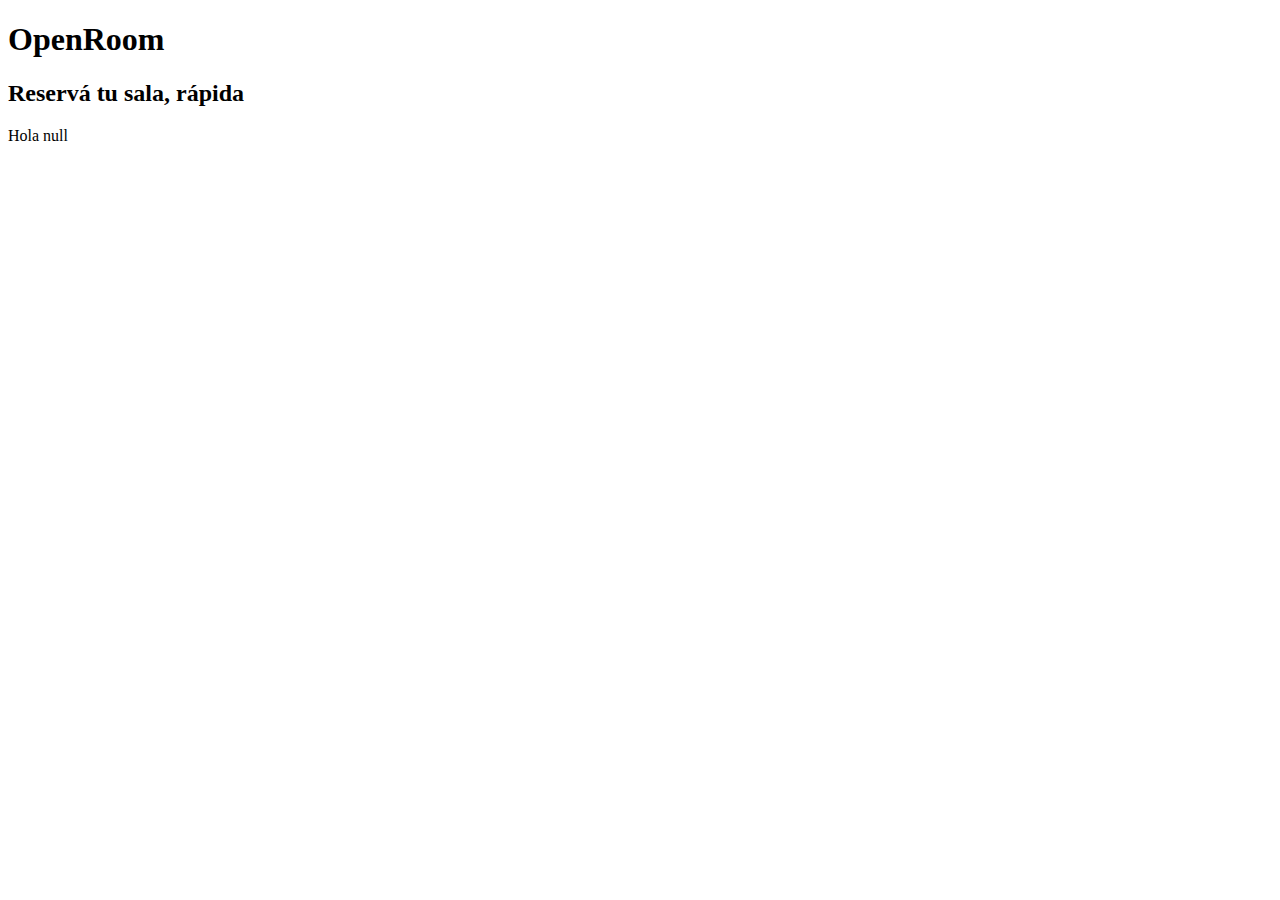
<file: Entregable_1/index.html>
<!DOCTYPE html>
<html lang="es">
<head>
    <meta charset="UTF-8">
    <meta http-equiv="X-UA-Compatible" content="IE=edge">
    <meta name="viewport" content="width=device-width, initial-scale=1.0">
    <title>OpenRoom</title>
</head>
<body>
    <main>
        <h1>OpenRoom</h1>
        <h2>Reservá tu sala, rápida</h2>
    </main>
    <script src="JS/Script1.js"></script>
</body>
</html>
</file>
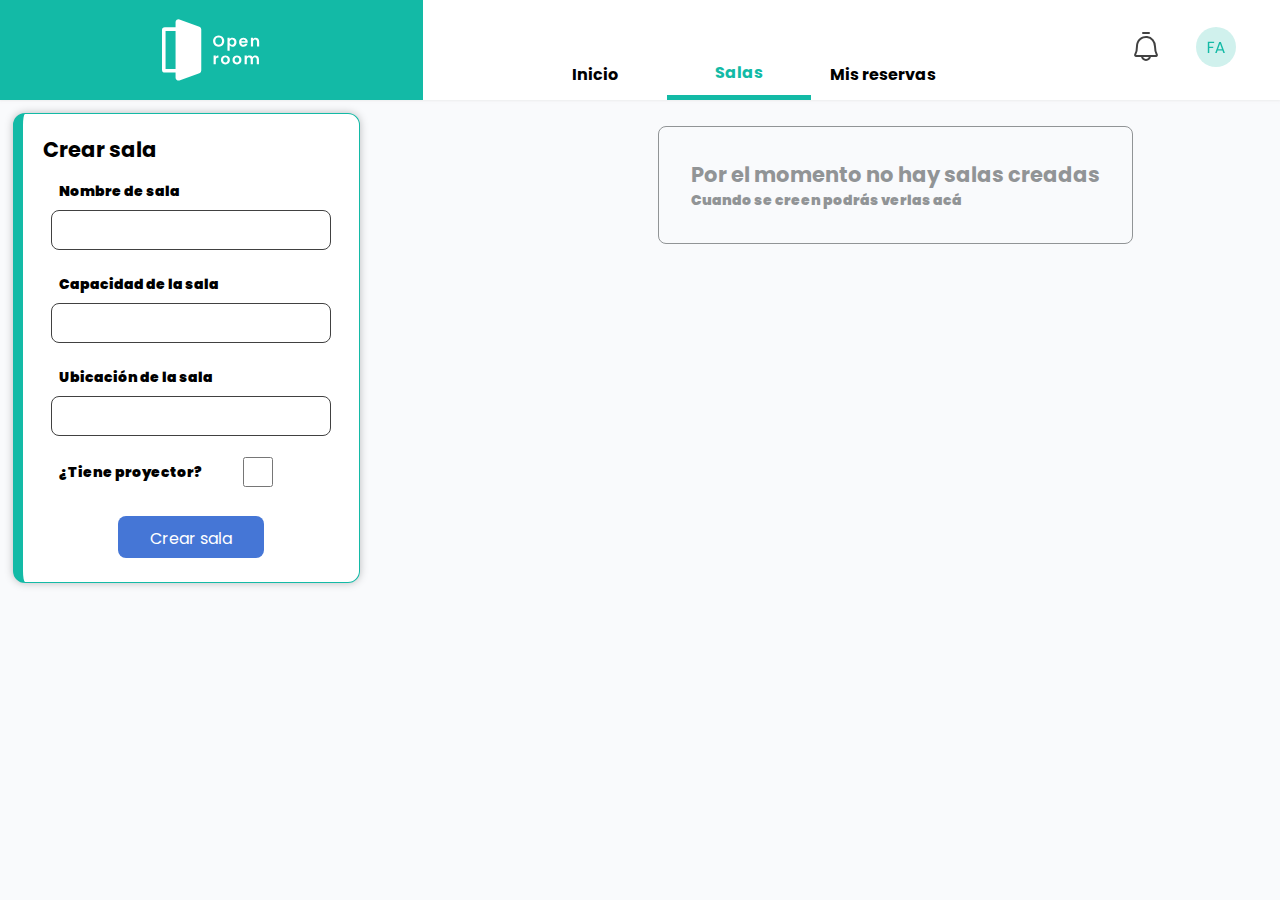
<file: salas.html>
<!DOCTYPE html>
<html lang="es">
<head>
    <meta charset="UTF-8">
    <meta http-equiv="X-UA-Compatible" content="IE=edge">
    <meta name="viewport" content="width=device-width, initial-scale=1.0">
    <title>OpenRoom | Salas </title>
    <link rel="stylesheet" href="CSS/Style.css">
    <link rel="stylesheet" href="CSS/Style_salas.css">
    <link rel="icon" href="img/isologo.svg">
    <link rel="preconnect" href="https://fonts.googleapis.com">
<link rel="preconnect" href="https://fonts.gstatic.com" crossorigin>
<link href="https://fonts.googleapis.com/css2?family=Poppins:wght@100;300&display=swap" rel="stylesheet">
</head>
<body>
    <!--Header-->
    <header class="header">
        <div class="container_logo">
                <img src="img/OpenRoom.svg" alt="OpenRoom" class="l_openoom">
        </div>    
            <nav class="navbar1">
                <ul class="list">
                    <li>
                        <a href="index.html" class="list_item_inicio">Inicio</a>
                    </li>
                    <li>
                        <a href="salas.html" class="list_item_salas">Salas</a>
                    </li>
                    <li>
                        <a href="" class="list_item_reservas">Mis reservas</a>
                    </li>
                </ul>
            </nav>
            <nav class="navbar2">
                <ul class="list2">
                    <li>
                        <a href="" class="list_item_notif"><svg width="32" height="32" viewBox="0 0 32 32" fill="none" xmlns="http://www.w3.org/2000/svg">
                            <path d="M12.9991 2.00153H18.9991" stroke="#414141" stroke-width="2" stroke-linecap="round" stroke-linejoin="round"/>
                            <path d="M25.003 15.4383C25.0616 19.6315 25.9592 22.1031 26.7568 23.4795C26.8489 23.6311 26.8992 23.8044 26.9025 23.9817C26.9057 24.1591 26.8618 24.3341 26.7752 24.4889C26.6886 24.6437 26.5625 24.7727 26.4097 24.8628C26.2569 24.9529 26.0829 25.0008 25.9055 25.0015H6.09206C5.33226 25.0015 4.82906 24.1816 5.21458 23.5269C6.0466 22.1138 7 19.5108 7 15.0016C7.00015 13.7313 7.26912 12.4754 7.78922 11.3165C8.30932 10.1576 9.06879 9.12191 10.0177 8.27745C10.9666 7.43298 12.0835 6.79889 13.295 6.41684C14.5064 6.03479 15.785 5.91343 17.0467 6.06075C21.6778 6.58317 24.938 10.7782 25.003 15.4383Z" stroke="#414141" stroke-width="2" stroke-linecap="round" stroke-linejoin="round"/>
                            <path d="M20 25.0015C20 26.0624 19.5786 27.0798 18.8284 27.83C18.0783 28.5801 17.0609 29.0015 16 29.0015C14.9391 29.0015 13.9217 28.5801 13.1716 27.83C12.4214 27.0798 12 26.0624 12 25.0015" stroke="#414141" stroke-width="2" stroke-linecap="round" stroke-linejoin="round"/>
                            </svg></a>
                    </li>
                    <li>   
                        <a href="" class="list_item_profile"><img src="img/Medium.svg" alt="Perfil"></a>
                    </li> 
                </ul>    
            </nav>
    </header>
    <main>

        <div class="box">   
            <form>
                <h2>Crear sala</h2>
                <div class="input_form"> 
                    <label for="name">
                    <p class="labelIcon">Nombre de sala</p>
                        <input type="text" class="input_select" id="input_name" name="name">
                    </label>
                </div> 

                <div class="input_form"> 
                    <label for="guests">
                    <p class="labelIcon">Capacidad de la sala</p>
                        <input type="number" class="input_select" id="input_guests" name="guests" min="1" max="20">
                    </label>
                </div> 

                <div class="input_form"> 
                    <label for="piso">
                    <p class="labelIcon">Ubicación de la sala</p>
                        <input type="number" class="input_select" id="input_location" name="piso" min="1" max="15">
                    </label>
                </div>

                <div class="input_form_proyector"> 
                    
                    <p class="labelIcon">¿Tiene proyector?</p>
                        <input type="checkbox" class="input_select" id="input_proyector" name="proyector">
                </div>

                <div class="boton_box">
                    <button type="submit" id="btn" class="btnC">Crear sala</button>
                </div>
                <div id="error"></div>
            </form>

        </div>


        <div id="toast"><h3>Sala creada</h3></div>

        <div id="salasCreadas">
            <h1 id="title"> Salas creadas</h1>
            <div id="mostrarSalas"></div>
            </div>
            <div id="emptyState">
                <div>
                    <h2>Por el momento no hay salas creadas</h2>
                    <p>Cuando se creen podrás verlas acá</p>
                </div>
            </div>
    </main>


    <script src="JS/salas.js"></script>
    <script src="JS/Script_creacion_sala.js"></script>
    
<!--     
    -->
</body>
</html>
</file>
<file: CSS/Style.css>
* {
    margin: 0;
    padding: 0;
    list-style: none;
    box-sizing: border-box;
    font-family: var(--font-family);
}
:root {
    --color-text: #414141;
    --color-subs: #919496;
    --color-back: #F9FAFC;
    --color-white: #FFFFFF;
    --color-primary: #13BAA6;
    --color-primary-80: #109283;
    --color-secondary: #4576D6;
    --color-secondary-50: #4575d687;
    --color-error: #FF3F33;
    --font-family: 'Poppins', sans-serif;
}
/* HEADER */
.header {
    /*position: absolute; */
    display: flex;
    height: 100px;
    justify-content: flex-start;
    align-items: flex-start;
    background-color: var(--color-white);
    box-shadow: 0px 1px 2px rgba(223, 223, 223, 0.5);
}
    .container_logo {
        display: flex;
        justify-content: center;
        justify-items: center;
        background-color: var(--color-primary);
        width: 423px;
        height: 100px;
        margin-top: 10px;
        margin: 0;
        padding: 18px;
    }
    .l_openRoom{
        display: block;
        align-self: auto;
    }
body {
    display: flex;
    min-height: 100vh;
    -webkit-box-orient: vertical;
    -webkit-box-direction: normal;
    flex-direction: column;
    font-family: var(--font-family);
    font-weight: 900;
    font-size: 14px;
    line-height: 1.5;
    background: var(--color-back);
}

#toast {
    opacity: 0;
    visibility: hidden;
    display: flex;
    position: fixed;
    border-radius: 8px;
    background-color: var(--color-primary);
    width: 15%;
    height: 60px;
    margin: 2%;
    align-items: center;
    justify-content: center;
    color: var(--color-white);
    font-size: 1.2em;
    bottom: 0;
    left: 0;
    transition: margin-left 1s; 
}
</file>
<file: CSS/Style_salas.css>
/*Nav items*/
    .navbar1 {
        display: block;
        margin-left: 100px;
        height: 100px;
        justify-content: flex-start;
        align-items: flex-start;
    }
    .navbar2 {
        display: block;
        margin-left: auto;
        height: 100px;
        justify-content: flex-end;
        align-items: flex-start;
    }
    .list{
        display: flex;
        justify-content: center;
        align-items: center;
        height: 150%;
    }
    .list2{
        display: flex;
        justify-content: center;
        align-items: center;
        height: 100%;
        padding: 27px;
    }
    .list > li {
        display: inline-block;
        align-self: auto;
    }
    .list_item_inicio, .list_item_salas, .list_item_reservas{
        display: block;
        align-self: auto;
        width: 9em;
        text-align: center;
        color: var(--color-text-header);
        font-weight: 700;
        font-size: 16px;
        text-decoration: none;
        padding: 10px 17px;
        transition: 0.2s ease all;
    }
    .list_item_salas{
        color: var(--color-primary);
        border-bottom: 5px solid var(--color-primary);
    }
    .list > li > a:hover {
        color: var(--color-primary);
        
    }
    .list_item_notif {
        display: block;
        align-self: auto;;
        padding: 28px 17px;
        transition: 0.1s ease all;
    }
    .list_item_profile{
        display: block;
        align-self: auto;;
        padding: 28px 17px;
        fill: var(--color-text);
        transition: 0.1s ease all;
    }
body {
    display: flex;
    min-height: 100vh;
    -webkit-box-orient: vertical;
    -webkit-box-direction: normal;
    flex-direction: column;
    font-family: var(--font-family);
    font-weight: 900;
    font-size: 14px;
    line-height: 1.5;
    background: var(--color-back);
}
main{
    display: flex;
    flex-wrap: nowrap;
    justify-content: flex-start;
    align-items: flex-start;
    align-content: flex-start;
    flex-direction: row;
}
.box{
    display: flex;
    flex-wrap: wrap;
    justify-content: space-evenly;
    align-items: flex-start;
    align-content: flex-start;
    width: auto;
    height: auto;
    border-radius: 12px;
    border-style: solid;
    border-width: 1px 1px 1px 10px;
    border-color: var(--color-primary);
    padding: 40px 40px 40px 30px;
    margin: 2%;
    background-color: var(--color-white);
    box-shadow: 0px 0px 8px rgba(0, 0, 0, 0.25);
} 

.box > h2 {
    padding-bottom: 16px;
    font-size: 1.8rem;
}
.input_form{
    padding: 8px;
    display: flex;
    justify-content: flex-start;
    align-items: center;
}
.labelIcon{
    padding: 8px 40px 8px 8px;
}
.input_select{
    padding: 8px;
    border-radius: 8px;
    border-color: var(--color-subs);
    border: 1.5px solid;
    color: var(--color-text);
    width: 280px;
    height: 40px;
    color: var(--color-text);
}
.input_select:hover{
    background-color: var(--color-back);
}
.input_form_proyector{
    padding: 8px;
    display: flex;
    justify-content: flex-start;
    align-items: center;
    
}
#input_proyector{
    width: 30px;
    color: var(--color-text);
}
#input_proyector:hover{
    cursor: pointer;
}
.btnC {
    display: flex;
    background-color: var(--color-secondary);
    border: none;
    text-align: center;
    text-decoration: none;
    display: inline-block;
    width: auto;
    height: 42px;
    border-radius: 8px;
    padding: 10px 32px;
    margin: 16px;
    font-size: 16px;
    color: var(--color-white);
}
.btnC:hover{
    cursor: pointer;
    background-color: var(--color-secondary-50);
}

.boton_box{
    display: flex;
    justify-content: center;
    align-items: flex-end;
}

#title{
    margin-bottom: 16px;
}
#salasCreadas{
    opacity: 0;
    visibility: hidden;
    margin: 2%;
}
#mostrarSalas{
    display: grid;
    grid-template-columns: repeat(3, 1fr);
    grid-template-rows: repeat(1, 1fr);
    grid-column-gap: 8px;
    grid-row-gap: 8px;

}
.box{
    justify-content: left;
    grid-area: auto;
    position: flex;
    width: auto;
    height: auto;
    border-radius: 12px;
    border-style: solid;
    border-width: 1px 1px 1px 10px;
    border-color: var(--color-primary);
    padding: 20px;
    padding-bottom: 8px;
    margin: 1% 1%;
    background-color: var(--color-white);
    box-shadow: 0px 0px 8px rgba(0, 0, 0, 0.25);
} 

.box > h2 {
    font-size: 1.5rem;
    width: 200px;
    color: var(--color-primary);
}
.box > h3 {
    width: 200px;
    font-size: 0.9rem;
    color: var(--color-text);
}
.box > button {
    font-size: 0.9rem;
    color: var(--color-white);
    padding: 8px;
    margin: 12px 0px;
    background-color: var(--color-error);
    border-radius: 8px;
    border-color: transparent;
    box-shadow: none;
    text-align: center;
}

#emptyState{
    visibility: visible;
    opacity: 1;
    display: flex;
    position: sticky;
    flex-wrap: nowrap;
    justify-content: space-evenly;
    align-items: flex-start;
    align-content: flex-start;
    width: auto;
    height: auto;
    border: solid 1px;
    border-radius: 8px;
    border-color: var(--color-subs);
    margin: 2%;
    padding: 32px;
}

#emptyState > div {
    color: var(--color-subs);
    align-items: center;
    justify-content: center;

}

#toast {
    opacity: 0;
    visibility: hidden;
    display: flex;
    position: fixed;
    border-radius: 8px;
    background-color: var(--color-primary);
    width: 15%;
    height: 60px;
    margin: 2%;
    align-items: center;
    justify-content: center;
    color: var(--color-white);
    font-size: 1.2em;
    bottom: 0;
    left: 0;
    transition: margin-left 1s; 
}
</file>
